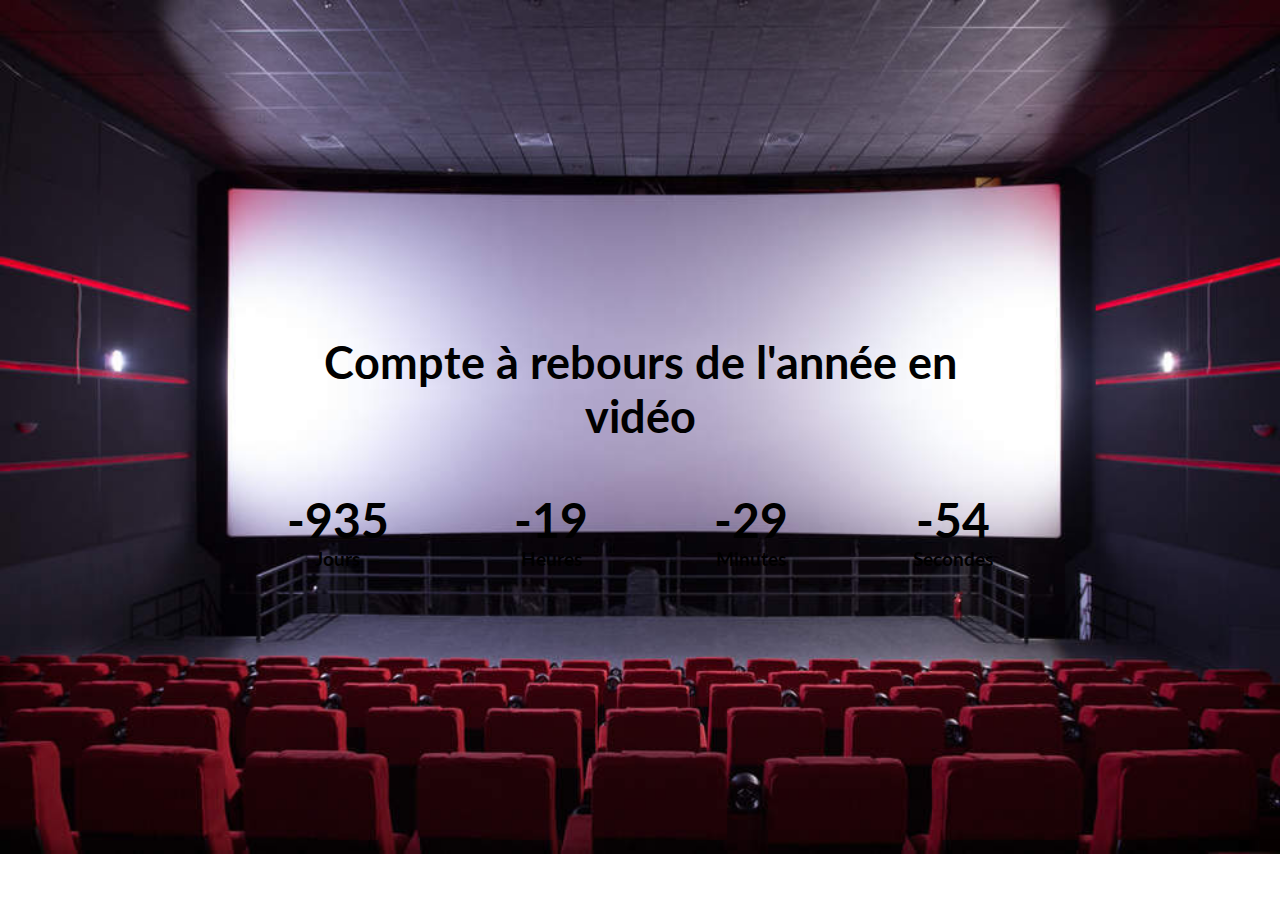
<file: Site_Web/HTML/countdown/index.html>
<!DOCTYPE html>
<html>
    <head>
        <meta charset="utf-8">
        <title>Compte à rebours</title>
        <link rel="stylesheet" href="style.css">
        
        <link rel="preconnect" href="https://fonts.googleapis.com">
<link rel="preconnect" href="https://fonts.gstatic.com" crossorigin>
<link href="https://fonts.googleapis.com/css2?family=Lato&display=swap" rel="stylesheet">
    </head>
    <body>
        <div class="coming-soon">
            <div>
                <h2>Compte à rebours de l'année en vidéo</h2>

                <div class="countdown">
                    <div class="container-day">
                        <h3 class="jour">Time</h3>
                        <h3>Jours</h3>
                    </div>

                    <div class="container-hour">
                        <h3 class="heure">Time</h3>
                        <h3>Heures</h3>
                    </div>

                    <div class="container-minutes">
                        <h3 class="minutes">Time</h3>
                        <h3>Minutes</h3>
                    </div>

                    <div class="container-seconds">
                        <h3 class="secondes">Time</h3>
                        <h3>Secondes</h3>
                    </div>
                    
                </div>
            </div>

        </div>
        <script src="app.js"></script>
    </body>
</html>
</file>
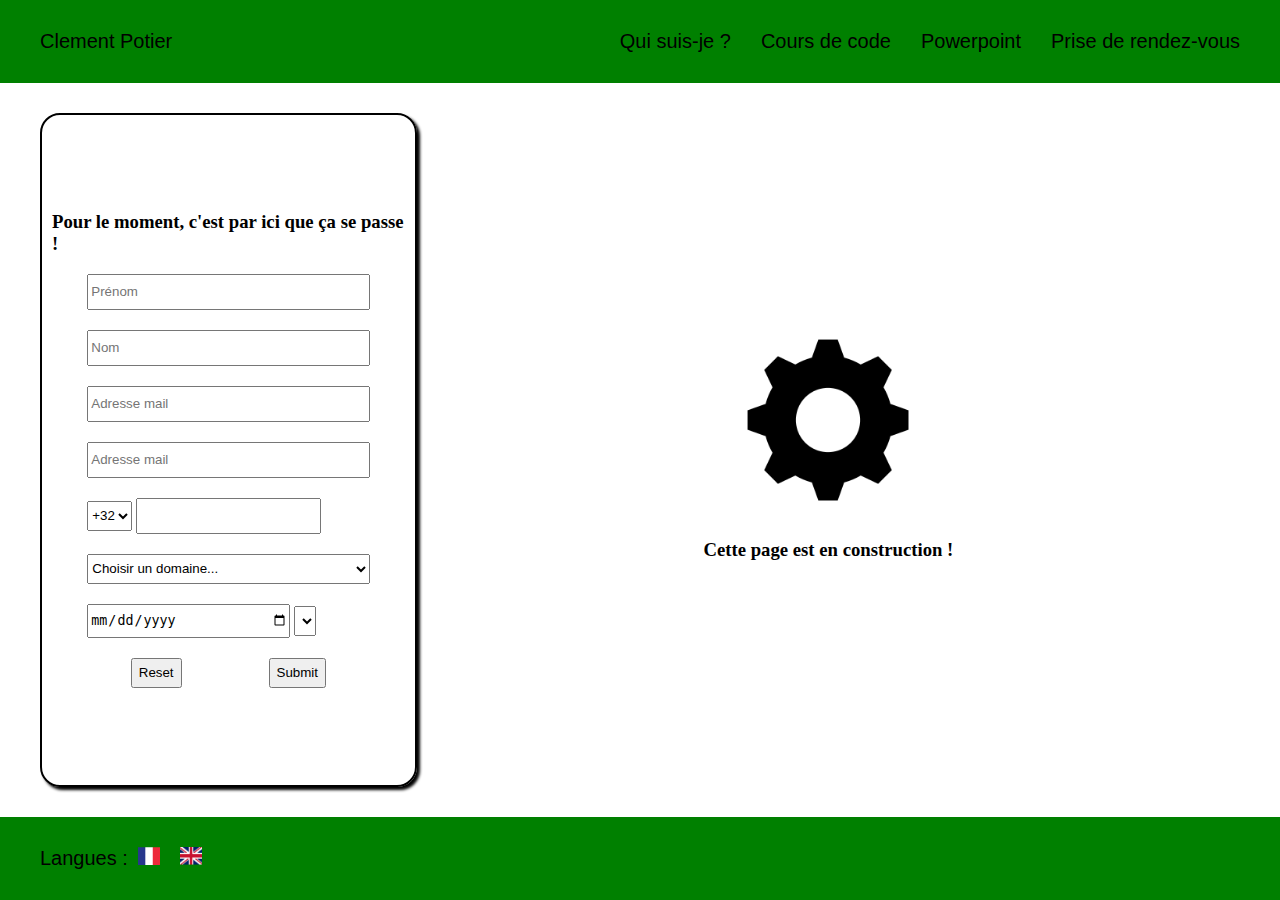
<file: Site_Web/HTML/fr/rdv.html>
<!Doctype html>
<html>
    <head>
        <script src="rdv.js"></script>
        <style>
            /* body{
                height: 100%;
                background-color: red;
            } */
        </style>
        <link rel="stylesheet" href="../../CSS/style.css">
        <link rel="stylesheet" href="../../CSS/rdv.css">
    </head>
    <body>
        <header>
            <div class="logo_link"><a href="main.html">Clement Potier</a></div>
            <nav>
                <ul>
                    <li><a href="newPage.html" class="nav_list" onclick="">Qui suis-je ?</a></li>
                    <li><a href="#article_2" class="nav_list">Cours de code</a></li>
                    <li><a href="#article_3" class="nav_list">Powerpoint</a></li>
                    <li><a href="rdv.html" class="nav_list">Prise de rendez-vous</a></li>
                </ul>
            </nav>
        </header>

        <div class="content_wrapper">
            <div class="prise_rdv">
                    <h3>Pour le moment, c'est par ici que ça se passe !</h3>
                <form action="#" method="POST" class="form_rdv">
                    <input type="text" placeholder="Prénom" required>
                    <input type="text" placeholder="Nom" required>
                    <input type="email" placeholder="Adresse mail" required>
                    <input type="email" placeholder="Adresse mail" required>
                    <span class="num_phone">
                        <select name="indicatif_international" id="indicatif_international">
                            <option value="be" selected>+32</option>
                            <option value="fr">+33</option>
                        </select>
                        <input type="tel" required ></span>
                    <select name="domain" id="domain" required>
                        <option value="" selected>Choisir un domaine...</option>
                        <option value="assistance">Assistance Informatique</option>
                        <option value="code_lesson">Lesson de code</option>
                        <option value="powerpoint">Aide powerpoint</option>
                        <option value="pc_building">Montage PC</option>
                        <option value="other">Autre</option>
                    </select>
                    <span class="date_hour">
                        <input type="date" id="inpute_date" onchange="verifJour()">
                        <select name="hour" id="hour" required>
                        </select>
                    </span>
                    
                    <div class="submit_reset">
                        <input type="reset">
                        <input type="submit">
                    </div>
                    
                </form>
            </div>
            <div class="gear">
                <span class="gear_logo" ></span>
            <h3>Cette page est en construction !</h3>
            </div>
        </div>

        <footer>
            <div id="langues">
                <p>Langues :</p>
                <ul>
                    <li><a href="../fr/main.html"><img src="../../IMG/french_flag.png" height="18px" width="22px"></a></li>
                    <li><a href="../en/main.html"><img src="../../IMG/union_jack.png" height="18px" width="22px"></a></li>
                </ul>
            </div>
            <div id="copyright">
            </div>
            <div id="troisieme_element">
            </div>
            
        </footer>
    </body>
</html>
</file>
<file: Site_Web/HTML/countdown/style.css>
*{
    margin: 0;
    padding: 0;
    box-sizing: border-box;
}

body{
    background-image: url("cinema_3.jpg");
    background-size: cover;
   background-position: top;
   background-repeat: no-repeat;
   font-family: 'Lato', sans-serif;

}

h2{
    font-size: 3.5vw;
    text-align: center;
    font-weight: bold;
    padding: 3rem;
}

.coming-soon{
  width: 65%;
  height: 50%;
  top: 50%;
  left: 50%;
  transform: translate(-50%,-55%);
  position: absolute;
  /* background-color: white; */
    display: flex;
    flex-direction: column;
    align-items: center;
    justify-content: center;
}

.countdown{
    display: flex;
    justify-content: space-around;
    text-align: center;
}

.jour,.heure,.minutes,.secondes{
    font-size: 3rem;
}
</file>
<file: Site_Web/CSS/style.css>
html, body{
    padding: 0;
    margin: 0;
    height: 100%;
    scroll-behavior: smooth;
    background-color: green
}

header, footer{
    display: flex;
    flex-direction: row;
    justify-content: space-between;
    background-color: green;
    /*font-family: 'Audiowide', cursive;*/
    font-family: 'Aldrich', sans-serif;
    font-size: 20px;
    padding: 10px 40px;
}

.logo_link{
    display: flex;
    align-items: center;
}

body{
    display: flex;
    flex-direction: column;
}

span.span_logo{
    height: 280px;
    width: 240px;
    margin-right: 20px;
    float: left;
    border-radius: 10px;
}
div.article:nth-child(even) span.span_logo{
    float: right;
    margin-left: 20px;
    margin-right: 0px;
}

#profile_picture{
    background-image: url("../IMG/profile.jpeg");
    background-size: cover;
}

#programming{
    background-image: url("../IMG/vs_studio.png");
    background-size:cover;
    background-position: left;
}

#powerpoint{
    background-image: url("../IMG/powerpoint.png");
    background-size: cover;
}

#copyright{
    display: flex;
    align-items: center;
    justify-content: center;
    width: 33%;
}


#langues{
    display: flex;
    flex-direction: row;
    width: 33%;
}

#troisieme_element{
    width: 33%;
}

#langues ul{
    display: flex;
    flex-direction: row;
    list-style-type: none;
    padding: 0;
}

#langues ul li{
    display: flex;
    justify-content: center;
    width: 100%;
    padding: 0 10px;
}

.articles_wrapper{
    display: flex;
    flex-direction: column;
    flex: 1 0 auto;
    width: 100%;
    background-color: #FFF;
}

.content_wrapper{
    display: flex;
    flex-direction: row;
    justify-content: space-between;
    background-color: #FFF;
    padding: 0 40px;
    height: 100%;
}



.articles_wrapper div{
    padding: 0 40px;
    font-size: 20px;
    font-family: 'Hind Siliguri', sans-serif;
}

.article_content{
    /* Donner un effet d'ombre aux zones de text à coté des images, sauf que pour l'instant l'image "flotte" et donc le texte continue en dessous */
}

span.line{
    width: 40%;
    height: 1px;
    background-color: rgba(103, 100, 100, 0.513);
    display: flex;
    margin-left: 30%;
    margin-top: 70px;
}

nav ul {
    display: flex;
    flex-direction: row;
    list-style-type: none;
}

nav ul li{
    margin-left: 30px;
}

a {
    text-decoration: none;
    color: black;
}


.articles_wrapper a{
    text-decoration:underline;
    color: #0071B9;
}

p > a:hover{
    color: #663366;
}

a:hover{
    color : yellow;
}
</file>
<file: Site_Web/CSS/rdv.css>
.prise_rdv{
    width: 30%;
    border-radius: 20px;
    padding: 30px 10px;
    margin: 30px 0px;
    box-shadow: 3px 3px 3px black;
    border: solid 2px #000;
    display: flex;
    flex-direction: column;
    justify-content: center;
    align-items: center;
}

.form_rdv{
    display: flex;
    flex-direction: column;
    justify-content: center;
    width: 80%;
}
input, select{
    margin-bottom: 20px;
    height: 30px;
}

.submit_reset{
    display: flex;
    justify-content: space-around;
}
.gear{
    width: 70%;
    display: flex;
    justify-content: center;
    flex-direction: column;
    align-items: center;
}

span.gear_logo{
    height: 200px;
    width: 200px;
    background-image: url("../IMG/gear.png");
    background-size: cover;
    animation: rotation 4s infinite linear;
}

#inpute_date{
    width: 70%;
}

@keyframes rotation {
    from {
      transform: rotate(0deg);
    }
    to {
      transform: rotate(359deg);
    }
  }

  input[type=number] {
    -moz-appearance: textfield;
  }
</file>
